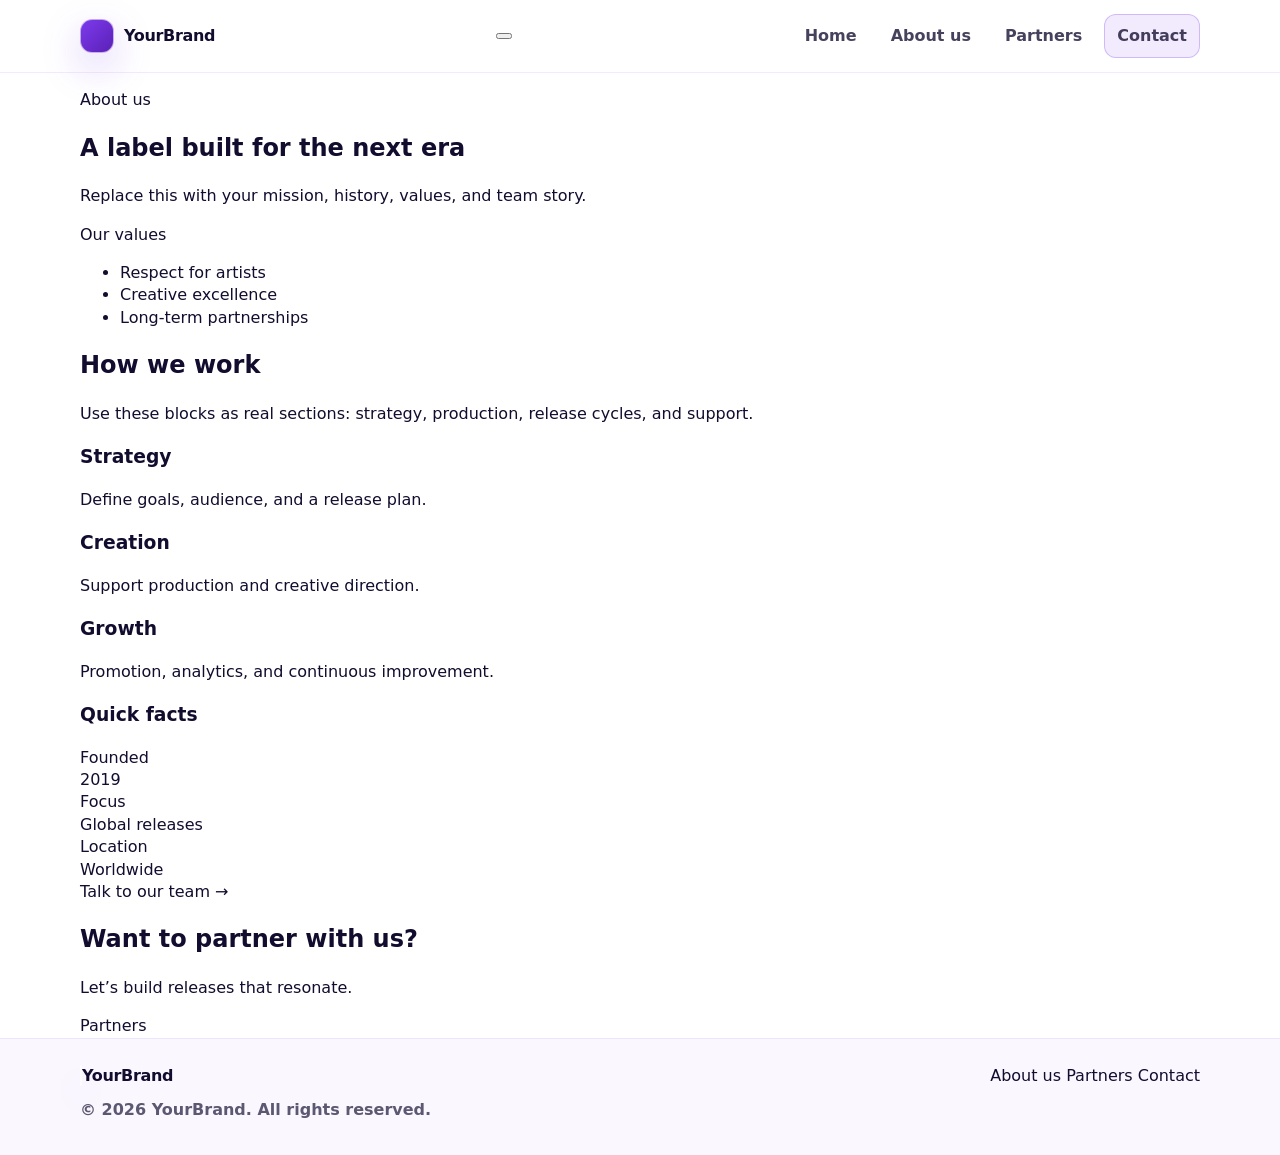
<file: about.html>
<!doctype html>
<html lang="en">
<head>
  <meta charset="utf-8" />
  <meta name="viewport" content="width=device-width, initial-scale=1" />
  <title>About us</title>
  <link rel="stylesheet" href="styles.css" />
</head>
<body>
  <a class="skip-link" href="#main">Skip to content</a>

  <header class="site-header">
    <div class="container header-inner">
      <a class="brand" href="index.html" aria-label="Home">
        <span class="brand-mark" aria-hidden="true"></span>
        <span class="brand-name">YourBrand</span>
      </a>

      <button class="nav-toggle" type="button" aria-label="Open navigation" aria-expanded="false" data-nav-toggle>
        <span aria-hidden="true"></span>
        <span aria-hidden="true"></span>
        <span aria-hidden="true"></span>
      </button>

      <nav class="nav" data-nav>
        <a href="index.html" class="nav-link">Home</a>
        <a href="about.html" class="nav-link nav-active">About us</a>
        <a href="partners.html" class="nav-link">Partners</a>
        <a href="contact.html" class="nav-link nav-cta">Contact</a>
      </nav>
    </div>
  </header>

  <main id="main">
    <section class="page-hero">
      <div class="container">
        <div class="page-hero-inner">
          <div class="page-hero-text">
            <p class="kicker">About us</p>
            <h1 class="page-title">A label built for the next era</h1>
            <p class="page-subtitle">
              Replace this with your mission, history, values, and team story.
            </p>
          </div>

          <div class="page-hero-side">
            <div class="side-card">
              <div class="side-card-title">Our values</div>
              <ul class="checklist">
                <li>Respect for artists</li>
                <li>Creative excellence</li>
                <li>Long-term partnerships</li>
              </ul>
            </div>
          </div>
        </div>
      </div>
    </section>

    <section class="section section-light">
      <div class="container">
        <div class="two-col">
          <div>
            <h2 class="section-title">How we work</h2>
            <p class="section-subtitle">
              Use these blocks as real sections: strategy, production, release cycles, and support.
            </p>

            <div class="cards small">
              <article class="card">
                <h3 class="card-title">Strategy</h3>
                <p class="card-text">Define goals, audience, and a release plan.</p>
              </article>
              <article class="card">
                <h3 class="card-title">Creation</h3>
                <p class="card-text">Support production and creative direction.</p>
              </article>
              <article class="card">
                <h3 class="card-title">Growth</h3>
                <p class="card-text">Promotion, analytics, and continuous improvement.</p>
              </article>
            </div>
          </div>

          <aside class="aside">
            <div class="aside-card">
              <h3 class="aside-title">Quick facts</h3>
              <div class="facts">
                <div class="fact">
                  <div class="fact-label">Founded</div>
                  <div class="fact-value">2019</div>
                </div>
                <div class="fact">
                  <div class="fact-label">Focus</div>
                  <div class="fact-value">Global releases</div>
                </div>
                <div class="fact">
                  <div class="fact-label">Location</div>
                  <div class="fact-value">Worldwide</div>
                </div>
              </div>
              <a class="card-link" href="contact.html">Talk to our team →</a>
            </div>
          </aside>
        </div>
      </div>
    </section>

    <section class="cta">
      <div class="container cta-inner">
        <div>
          <h2 class="cta-title">Want to partner with us?</h2>
          <p class="cta-subtitle">Let’s build releases that resonate.</p>
        </div>
        <a class="btn btn-primary" href="partners.html">Partners</a>
      </div>
    </section>
  </main>

  <footer class="site-footer">
    <div class="container footer-inner">
      <div class="footer-left">
        <div class="brand-footer">
          <span class="brand-mark" aria-hidden="true"></span>
          <span class="brand-name">YourBrand</span>
        </div>
        <p class="footer-text">© <span id="year"></span> YourBrand. All rights reserved.</p>
      </div>

      <div class="footer-links">
        <a href="about.html">About us</a>
        <a href="partners.html">Partners</a>
        <a href="contact.html">Contact</a>
      </div>
    </div>
  </footer>

  <script>
    const btn = document.querySelector('[data-nav-toggle]');
    const nav = document.querySelector('[data-nav]');
    if (btn && nav) {
      btn.addEventListener('click', () => {
        const expanded = btn.getAttribute('aria-expanded') === 'true';
        btn.setAttribute('aria-expanded', String(!expanded));
        nav.classList.toggle('nav--open');
      });
    }
    const y = document.getElementById('year');
    if (y) y.textContent = new Date().getFullYear();
  </script>
</body>
</html>
</file>
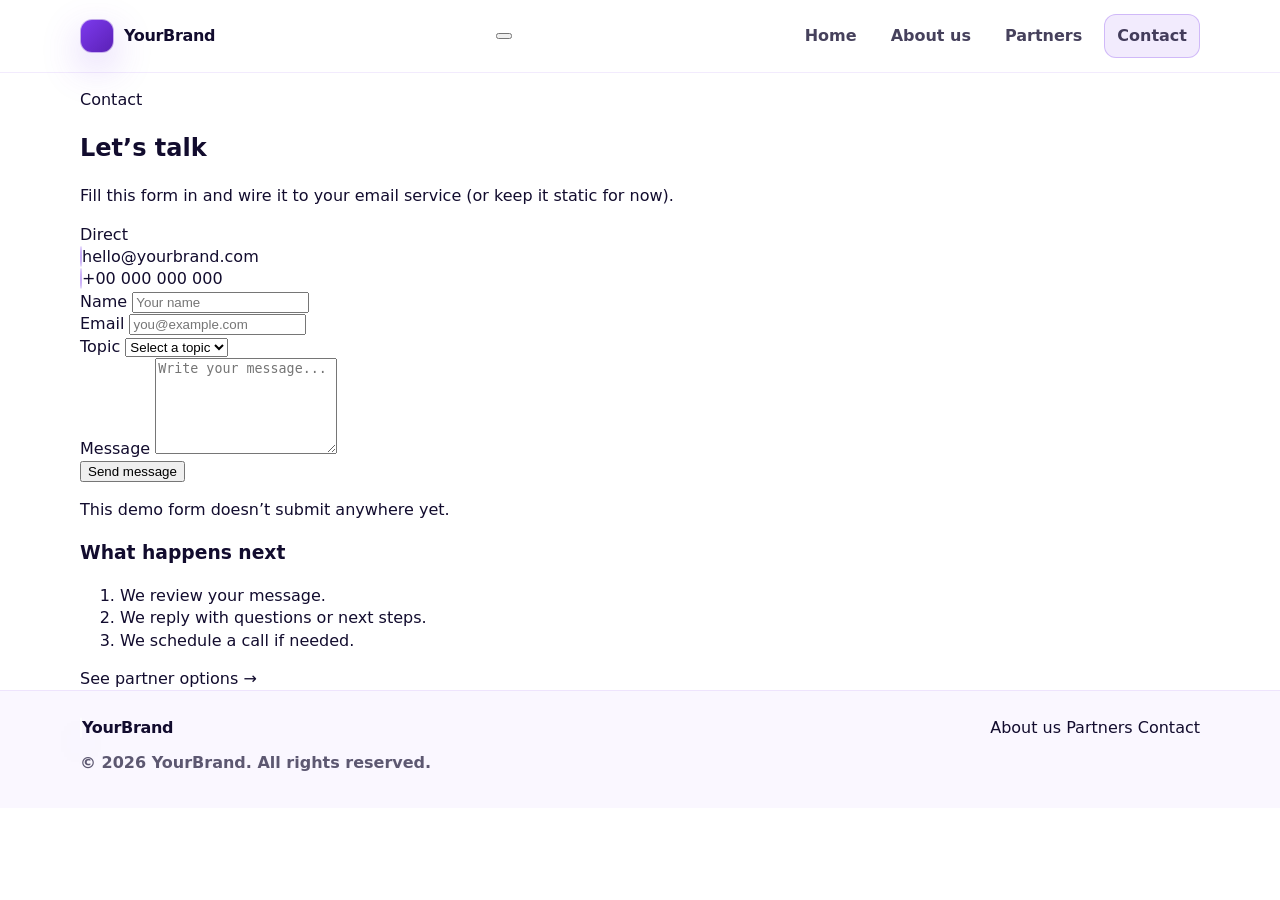
<file: contact.html>
<!doctype html>
<html lang="en">
<head>
  <meta charset="utf-8" />
  <meta name="viewport" content="width=device-width, initial-scale=1" />
  <title>Contact</title>
  <link rel="stylesheet" href="styles.css" />
</head>
<body>
  <a class="skip-link" href="#main">Skip to content</a>

  <header class="site-header">
    <div class="container header-inner">
      <a class="brand" href="index.html" aria-label="Home">
        <span class="brand-mark" aria-hidden="true"></span>
        <span class="brand-name">YourBrand</span>
      </a>

      <button class="nav-toggle" type="button" aria-label="Open navigation" aria-expanded="false" data-nav-toggle>
        <span aria-hidden="true"></span>
        <span aria-hidden="true"></span>
        <span aria-hidden="true"></span>
      </button>

      <nav class="nav" data-nav>
        <a href="index.html" class="nav-link">Home</a>
        <a href="about.html" class="nav-link">About us</a>
        <a href="partners.html" class="nav-link">Partners</a>
        <a href="contact.html" class="nav-link nav-active nav-cta">Contact</a>
      </nav>
    </div>
  </header>

  <main id="main">
    <section class="page-hero">
      <div class="container">
        <div class="page-hero-inner">
          <div class="page-hero-text">
            <p class="kicker">Contact</p>
            <h1 class="page-title">Let’s talk</h1>
            <p class="page-subtitle">
              Fill this form in and wire it to your email service (or keep it static for now).
            </p>
          </div>
          <div class="page-hero-side">
            <div class="side-card">
              <div class="side-card-title">Direct</div>
              <div class="contact-lines">
                <div class="mini-row"><span class="dot"></span><span>hello@yourbrand.com</span></div>
                <div class="mini-row"><span class="dot dot-2"></span><span>+00 000 000 000</span></div>
              </div>
            </div>
          </div>
        </div>
      </div>
    </section>

    <section class="section section-light">
      <div class="container">
        <div class="contact-grid">
          <form class="form-card" action="#" method="post">
            <div class="form-row">
              <label for="name">Name</label>
              <input id="name" name="name" type="text" placeholder="Your name" required />
            </div>

            <div class="form-row">
              <label for="email">Email</label>
              <input id="email" name="email" type="email" placeholder="you@example.com" required />
            </div>

            <div class="form-row">
              <label for="topic">Topic</label>
              <select id="topic" name="topic" required>
                <option value="" selected disabled>Select a topic</option>
                <option>Partnership</option>
                <option>Artist inquiry</option>
                <option>Press</option>
                <option>Other</option>
              </select>
            </div>

            <div class="form-row">
              <label for="message">Message</label>
              <textarea id="message" name="message" rows="6" placeholder="Write your message..." required></textarea>
            </div>

            <button class="btn btn-primary" type="submit">Send message</button>
            <p class="form-note">This demo form doesn’t submit anywhere yet.</p>
          </form>

          <aside class="aside">
            <div class="aside-card">
              <h3 class="aside-title">What happens next</h3>
              <ol class="steps">
                <li>We review your message.</li>
                <li>We reply with questions or next steps.</li>
                <li>We schedule a call if needed.</li>
              </ol>
              <a class="card-link" href="partners.html">See partner options →</a>
            </div>
          </aside>
        </div>
      </div>
    </section>
  </main>

  <footer class="site-footer">
    <div class="container footer-inner">
      <div class="footer-left">
        <div class="brand-footer">
          <span class="brand-mark" aria-hidden="true"></span>
          <span class="brand-name">YourBrand</span>
        </div>
        <p class="footer-text">© <span id="year"></span> YourBrand. All rights reserved.</p>
      </div>

      <div class="footer-links">
        <a href="about.html">About us</a>
        <a href="partners.html">Partners</a>
        <a href="contact.html">Contact</a>
      </div>
    </div>
  </footer>

  <script>
    const btn = document.querySelector('[data-nav-toggle]');
    const nav = document.querySelector('[data-nav]');
    if (btn && nav) {
      btn.addEventListener('click', () => {
        const expanded = btn.getAttribute('aria-expanded') === 'true';
        btn.setAttribute('aria-expanded', String(!expanded));
        nav.classList.toggle('nav--open');
      });
    }
    const y = document.getElementById('year');
    if (y) y.textContent = new Date().getFullYear();
  </script>
</body>
</html>
</file>
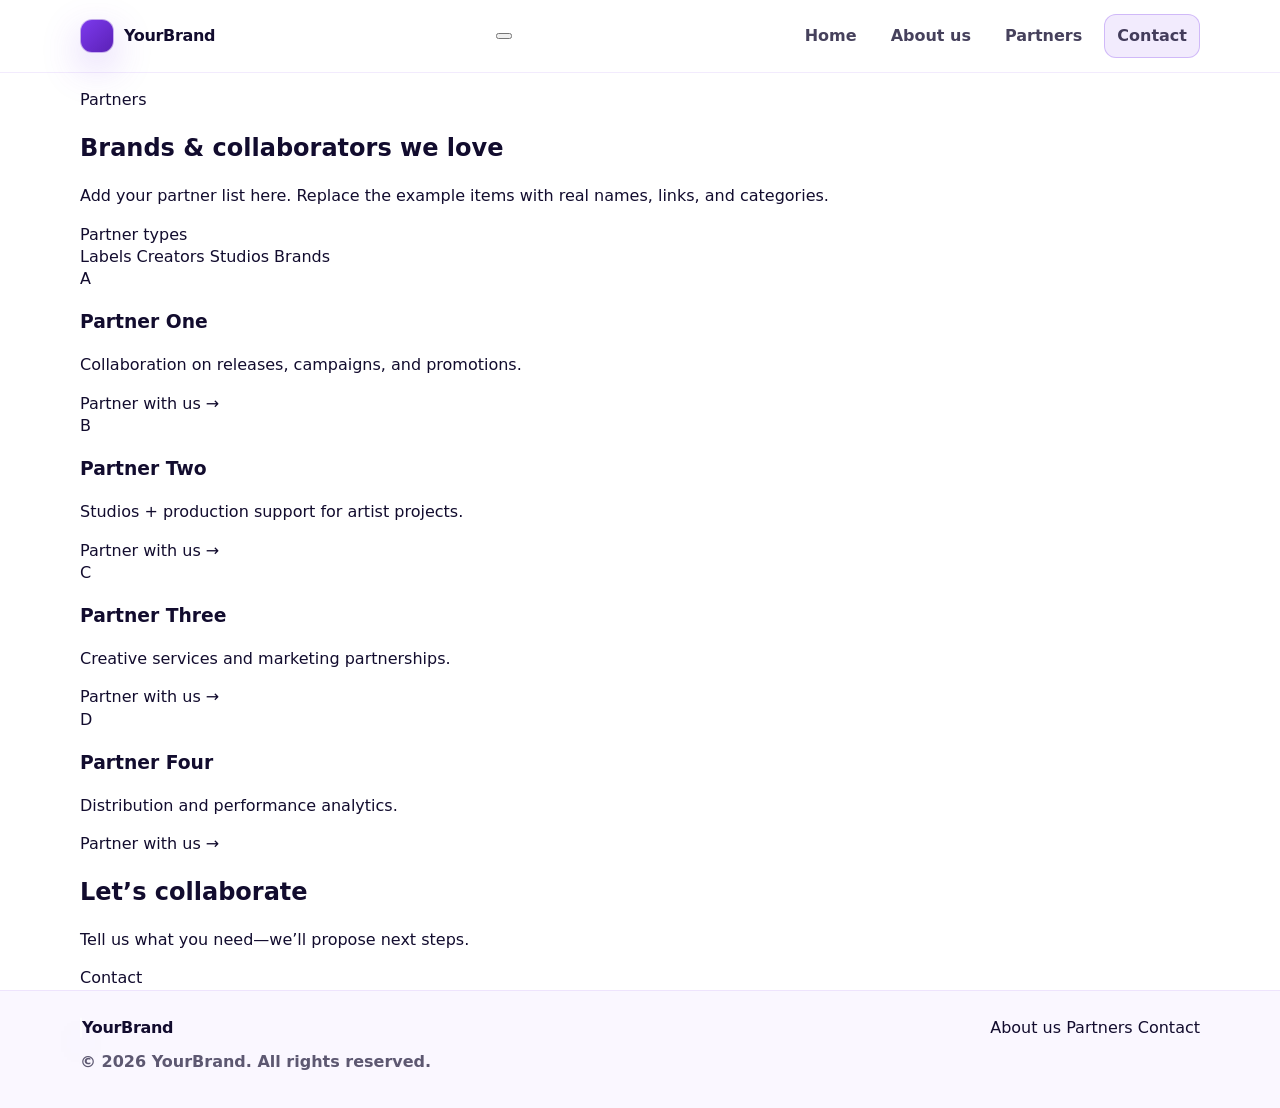
<file: partners.html>
<!doctype html>
<html lang="en">
<head>
  <meta charset="utf-8" />
  <meta name="viewport" content="width=device-width, initial-scale=1" />
  <title>Partners</title>
  <link rel="stylesheet" href="styles.css" />
</head>
<body>
  <a class="skip-link" href="#main">Skip to content</a>

  <header class="site-header">
    <div class="container header-inner">
      <a class="brand" href="index.html" aria-label="Home">
        <span class="brand-mark" aria-hidden="true"></span>
        <span class="brand-name">YourBrand</span>
      </a>

      <button class="nav-toggle" type="button" aria-label="Open navigation" aria-expanded="false" data-nav-toggle>
        <span aria-hidden="true"></span>
        <span aria-hidden="true"></span>
        <span aria-hidden="true"></span>
      </button>

      <nav class="nav" data-nav>
        <a href="index.html" class="nav-link">Home</a>
        <a href="about.html" class="nav-link">About us</a>
        <a href="partners.html" class="nav-link nav-active">Partners</a>
        <a href="contact.html" class="nav-link nav-cta">Contact</a>
      </nav>
    </div>
  </header>

  <main id="main">
    <section class="page-hero">
      <div class="container">
        <div class="page-hero-inner">
          <div class="page-hero-text">
            <p class="kicker">Partners</p>
            <h1 class="page-title">Brands & collaborators we love</h1>
            <p class="page-subtitle">
              Add your partner list here. Replace the example items with real names, links, and categories.
            </p>
          </div>
          <div class="page-hero-side">
            <div class="side-card">
              <div class="side-card-title">Partner types</div>
              <div class="tag-row">
                <span class="tag">Labels</span>
                <span class="tag">Creators</span>
                <span class="tag">Studios</span>
                <span class="tag">Brands</span>
              </div>
            </div>
          </div>
        </div>
      </div>
    </section>

    <section class="section section-light">
      <div class="container">
        <div class="cards grid-2">
          <article class="partner">
            <div class="partner-logo">A</div>
            <div class="partner-body">
              <h3 class="partner-title">Partner One</h3>
              <p class="partner-text">Collaboration on releases, campaigns, and promotions.</p>
              <a class="card-link" href="contact.html">Partner with us →</a>
            </div>
          </article>

          <article class="partner">
            <div class="partner-logo">B</div>
            <div class="partner-body">
              <h3 class="partner-title">Partner Two</h3>
              <p class="partner-text">Studios + production support for artist projects.</p>
              <a class="card-link" href="contact.html">Partner with us →</a>
            </div>
          </article>

          <article class="partner">
            <div class="partner-logo">C</div>
            <div class="partner-body">
              <h3 class="partner-title">Partner Three</h3>
              <p class="partner-text">Creative services and marketing partnerships.</p>
              <a class="card-link" href="contact.html">Partner with us →</a>
            </div>
          </article>

          <article class="partner">
            <div class="partner-logo">D</div>
            <div class="partner-body">
              <h3 class="partner-title">Partner Four</h3>
              <p class="partner-text">Distribution and performance analytics.</p>
              <a class="card-link" href="contact.html">Partner with us →</a>
            </div>
          </article>
        </div>
      </div>
    </section>

    <section class="cta">
      <div class="container cta-inner">
        <div>
          <h2 class="cta-title">Let’s collaborate</h2>
          <p class="cta-subtitle">Tell us what you need—we’ll propose next steps.</p>
        </div>
        <a class="btn btn-primary" href="contact.html">Contact</a>
      </div>
    </section>
  </main>

  <footer class="site-footer">
    <div class="container footer-inner">
      <div class="footer-left">
        <div class="brand-footer">
          <span class="brand-mark" aria-hidden="true"></span>
          <span class="brand-name">YourBrand</span>
        </div>
        <p class="footer-text">© <span id="year"></span> YourBrand. All rights reserved.</p>
      </div>

      <div class="footer-links">
        <a href="about.html">About us</a>
        <a href="partners.html">Partners</a>
        <a href="contact.html">Contact</a>
      </div>
    </div>
  </footer>

  <script>
    const btn = document.querySelector('[data-nav-toggle]');
    const nav = document.querySelector('[data-nav]');
    if (btn && nav) {
      btn.addEventListener('click', () => {
        const expanded = btn.getAttribute('aria-expanded') === 'true';
        btn.setAttribute('aria-expanded', String(!expanded));
        nav.classList.toggle('nav--open');
      });
    }
    const y = document.getElementById('year');
    if (y) y.textContent = new Date().getFullYear();
  </script>
</body>
</html>
</file>
<file: styles.css>
:root{
  --bg:#fff;
  --text:#120c2e;
  --muted: rgba(18,12,46,.7);

  --purple-500:#7c3aed;
  --purple-600:#6d28d9;
  --purple-700:#5b21b6;

  --border: rgba(124,58,237,.18);
  --card: rgba(255,255,255,.78);
  --shadow: 0 18px 50px rgba(35, 14, 82, .12);

  --radius: 18px;
  --container: 1120px;
}

*{ box-sizing: border-box; }
html, body{ height: 100%; }
body{
  margin:0;
  font-family: ui-sans-serif, system-ui, -apple-system, Segoe UI, Roboto, Helvetica, Arial;
  background: var(--bg);
  color: var(--text);
  line-height: 1.4;
}

a{ color: inherit; text-decoration: none; }

.container{
  width: min(var(--container), calc(100% - 40px));
  margin: 0 auto;
}

.skip-link{
  position:absolute; left:-999px; top:auto; width:1px; height:1px; overflow:hidden;
}
.skip-link:focus{
  left: 18px; top: 18px; width:auto; height:auto;
  background:#fff; border:1px solid var(--border); border-radius: 12px;
  padding: 10px 12px; z-index: 1000;
}

.site-header{
  position: sticky; top:0; z-index:50;
  background: rgba(255,255,255,.78);
  border-bottom: 1px solid rgba(124,58,237,.10);
  backdrop-filter: blur(10px);
}

.header-inner{
  display:flex; align-items:center; justify-content: space-between;
  padding: 14px 0; gap: 16px;
}

.brand{ display:flex; align-items:center; gap: 10px; }
.brand-mark{
  width: 34px; height: 34px;
  border-radius: 12px;
  background: linear-gradient(135deg, var(--purple-500), var(--purple-700));
  box-shadow: 0 14px 38px rgba(124,58,237,.25);
  border: 1px solid rgba(255,255,255,.6);
}
.brand-name{ font-weight: 860; letter-spacing: -.02em; }

.nav{ display:flex; align-items:center; gap: 10px; flex-wrap: wrap; }
.nav-link{
  padding: 10px 12px;
  border-radius: 12px;
  font-weight: 760;
  color: rgba(18,12,46,.78);
}
.nav-link:hover{ background: rgba(124,58,237,.10); }
.nav-cta{
  background: rgba(124,58,237,.10);
  border: 1px solid rgba(124,58,237,.28);
}

.hero{ padding: 26px 0 50px; }

.reel-wrap,
.reel {
  width: 100%;
  height: 100vh;
}

.reel-item{
  width: 100%;
  height: 100%;
  object-fit: cover;   /* fills screen, may crop */
  object-position: center;
  display: block;
}


.reel-item.is-active{
  opacity: 1;
  transform: scale(1);
}

.reel-ui{
  position:absolute;
  left: 0; right: 0; bottom: 16px;
  display:flex; justify-content:center;
  pointer-events: none;
}

.dots{
  display:flex; gap: 8px;
  background: rgba(255,255,255,.65);
  border: 1px solid rgba(124,58,237,.18);
  border-radius: 999px;
  padding: 10px 12px;
  pointer-events: auto;
}

.dot{
  width: 10px; height: 10px;
  border-radius: 50%;
  border: 1px solid rgba(124,58,237,.35);
  background: rgba(124,58,237,.10);
  cursor: pointer;
}
.dot.is-active{
  background: var(--purple-600);
  border-color: rgba(124,58,237,.65);
  box-shadow: 0 0 0 6px rgba(124,58,237,.12);
}

.reel-btn{
  position:absolute; top: 50%;
  transform: translateY(-50%);
  width: 44px; height: 44px;
  border-radius: 16px;
  border: 1px solid rgba(124,58,237,.25);
  background: rgba(255,255,255,.72);
  box-shadow: 0 12px 30px rgba(35, 14, 82, .10);
  cursor: pointer;
  font-size: 22px;
  line-height: 0;
  display:flex; align-items:center; justify-content:center;
  color: var(--purple-700);
}
.reel-btn.prev{ left: 14px; }
.reel-btn.next{ right: 14px; }

.site-footer{
  border-top: 1px solid rgba(124,58,237,.10);
  background: rgba(124,58,237,.04);
  padding: 26px 0 34px;
}

.footer-inner{
  display:flex; justify-content: space-between; align-items:flex-start; gap: 14px;
}
.footer-text{ margin: 12px 0 0; color: rgba(18,12,46,.68); font-weight: 700; }

@media (max-width: 720px){
  .reel{ height: 52vh; min-height: 360px; }
  .footer-inner{ flex-direction: column; }
  .reel-btn{ display:none; }
}
</file>
